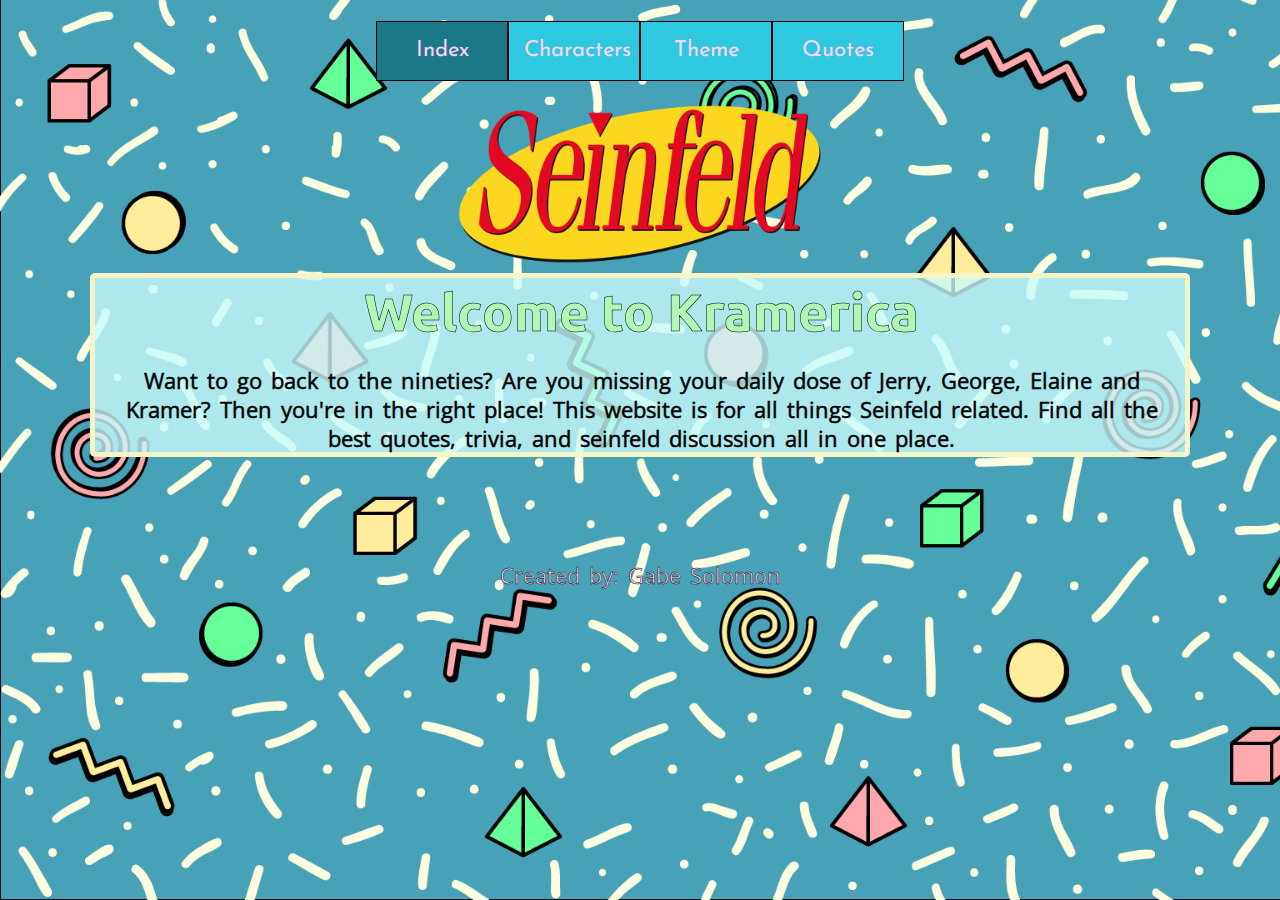
<file: index.html>
<!--
	Images on this page:  "seinfeld_crew.png", "Seinfeld_logo.png", all resized
-->

<!DOCTYPE html>
<html lang="en">
	<head>
		<meta charset="utf-8">
		<link rel="stylesheet" type="text/css" href="css/html5reset.css">
		<link rel="stylesheet" type="text/css" href="css/style.css">
		<title>Kramerica</title>
	</head>
	<body>
		<a href= "#content" class="skip">Skip To Content</a>
		<header>
			<div class = "nav">
			  	<a href="index.html" class = "current" >Index</a>
			  	<a href="characters.html">Characters</a>
			  	<a href="theme.html">Theme</a>
			  	<a href="quotes.html">Quotes</a>
		  	</div>
		</header>
		<main class = home>
			<img src="images/Seinfeld_logo.png" alt="logo" class="logo-image">
			<div class="tp">
				<h1 class = "welcome" id="content"> Welcome to Kramerica</h1>
				<br>
				<p>Want to go back to the nineties?  Are you missing your daily dose of Jerry, George, Elaine and Kramer?  Then you're in the right place!  This website is for all things Seinfeld related.  Find all the best quotes, trivia, and seinfeld discussion all in one place.</p>
			</div>
			<br><br><br><br><br>
		</main>
	 	<footer>
	 		<p>Created by: Gabe Solomon</p>
		</footer>
	</body>
</html>
</file>
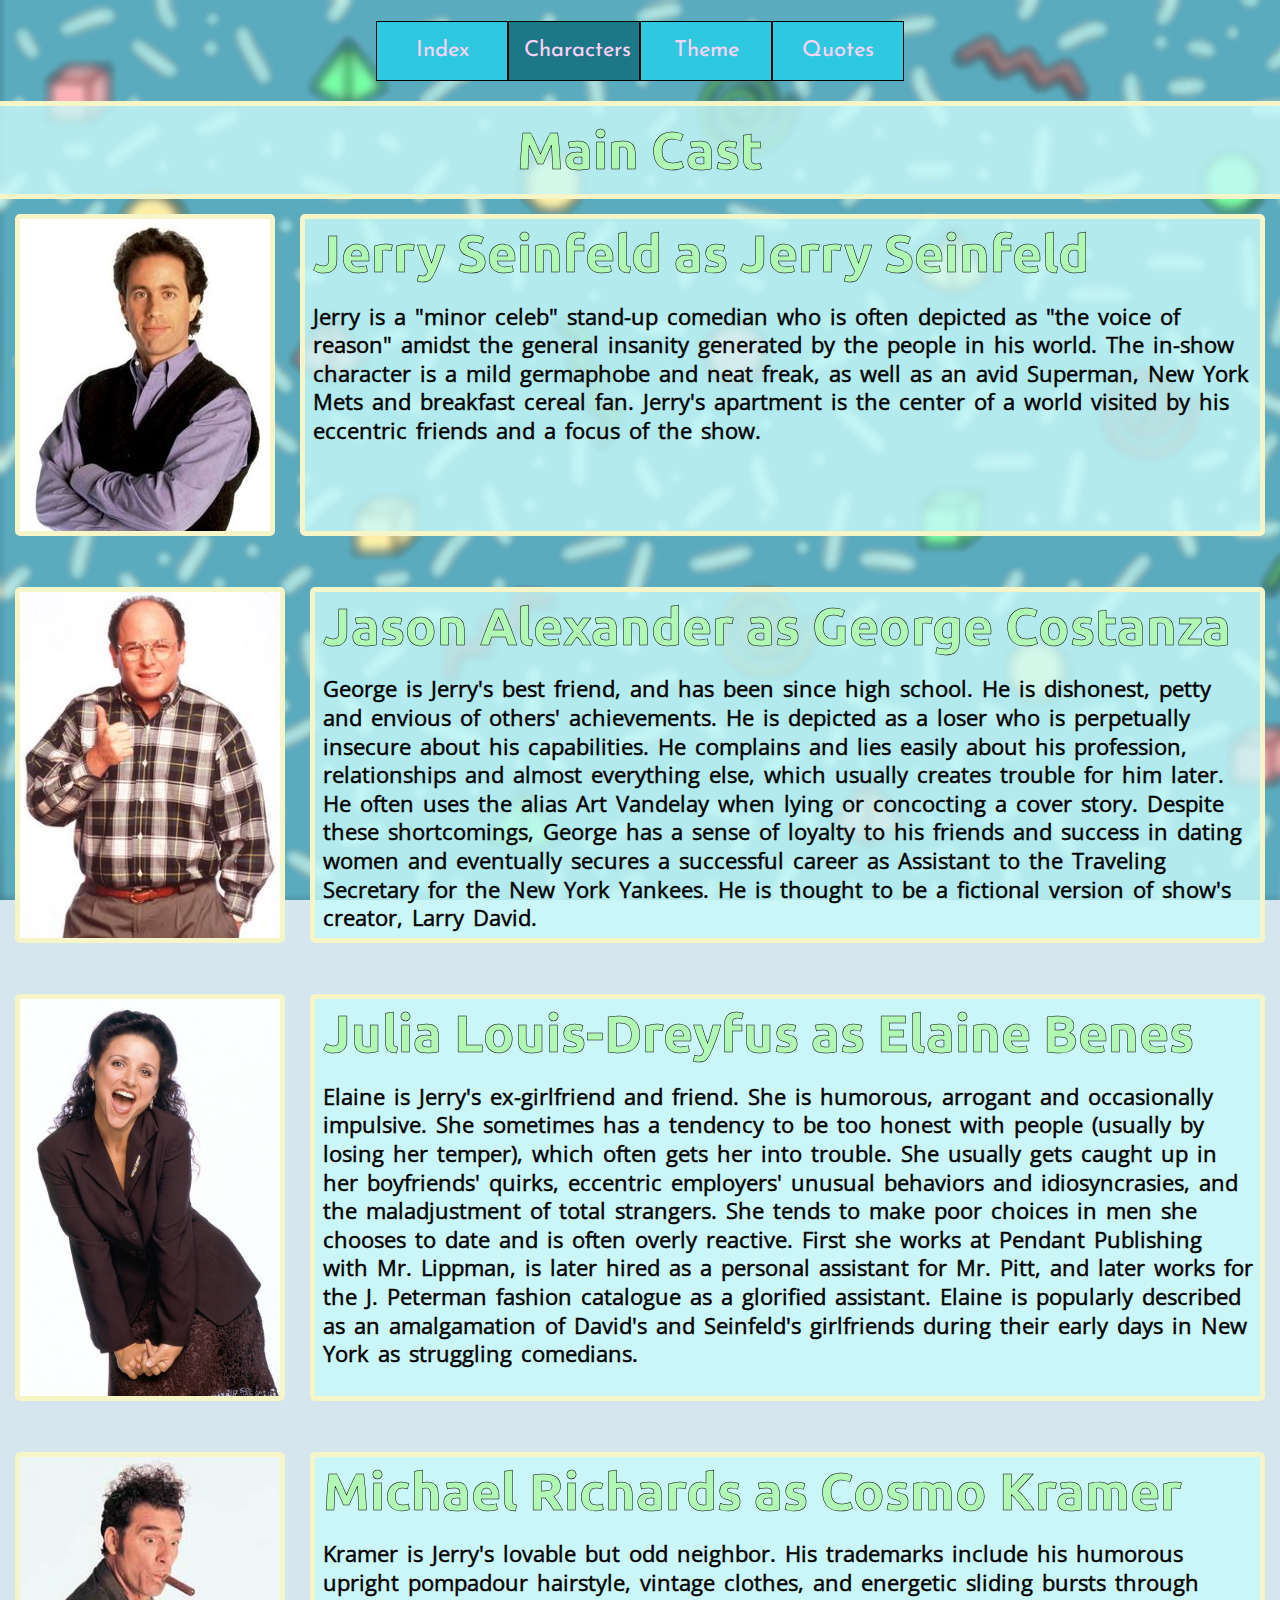
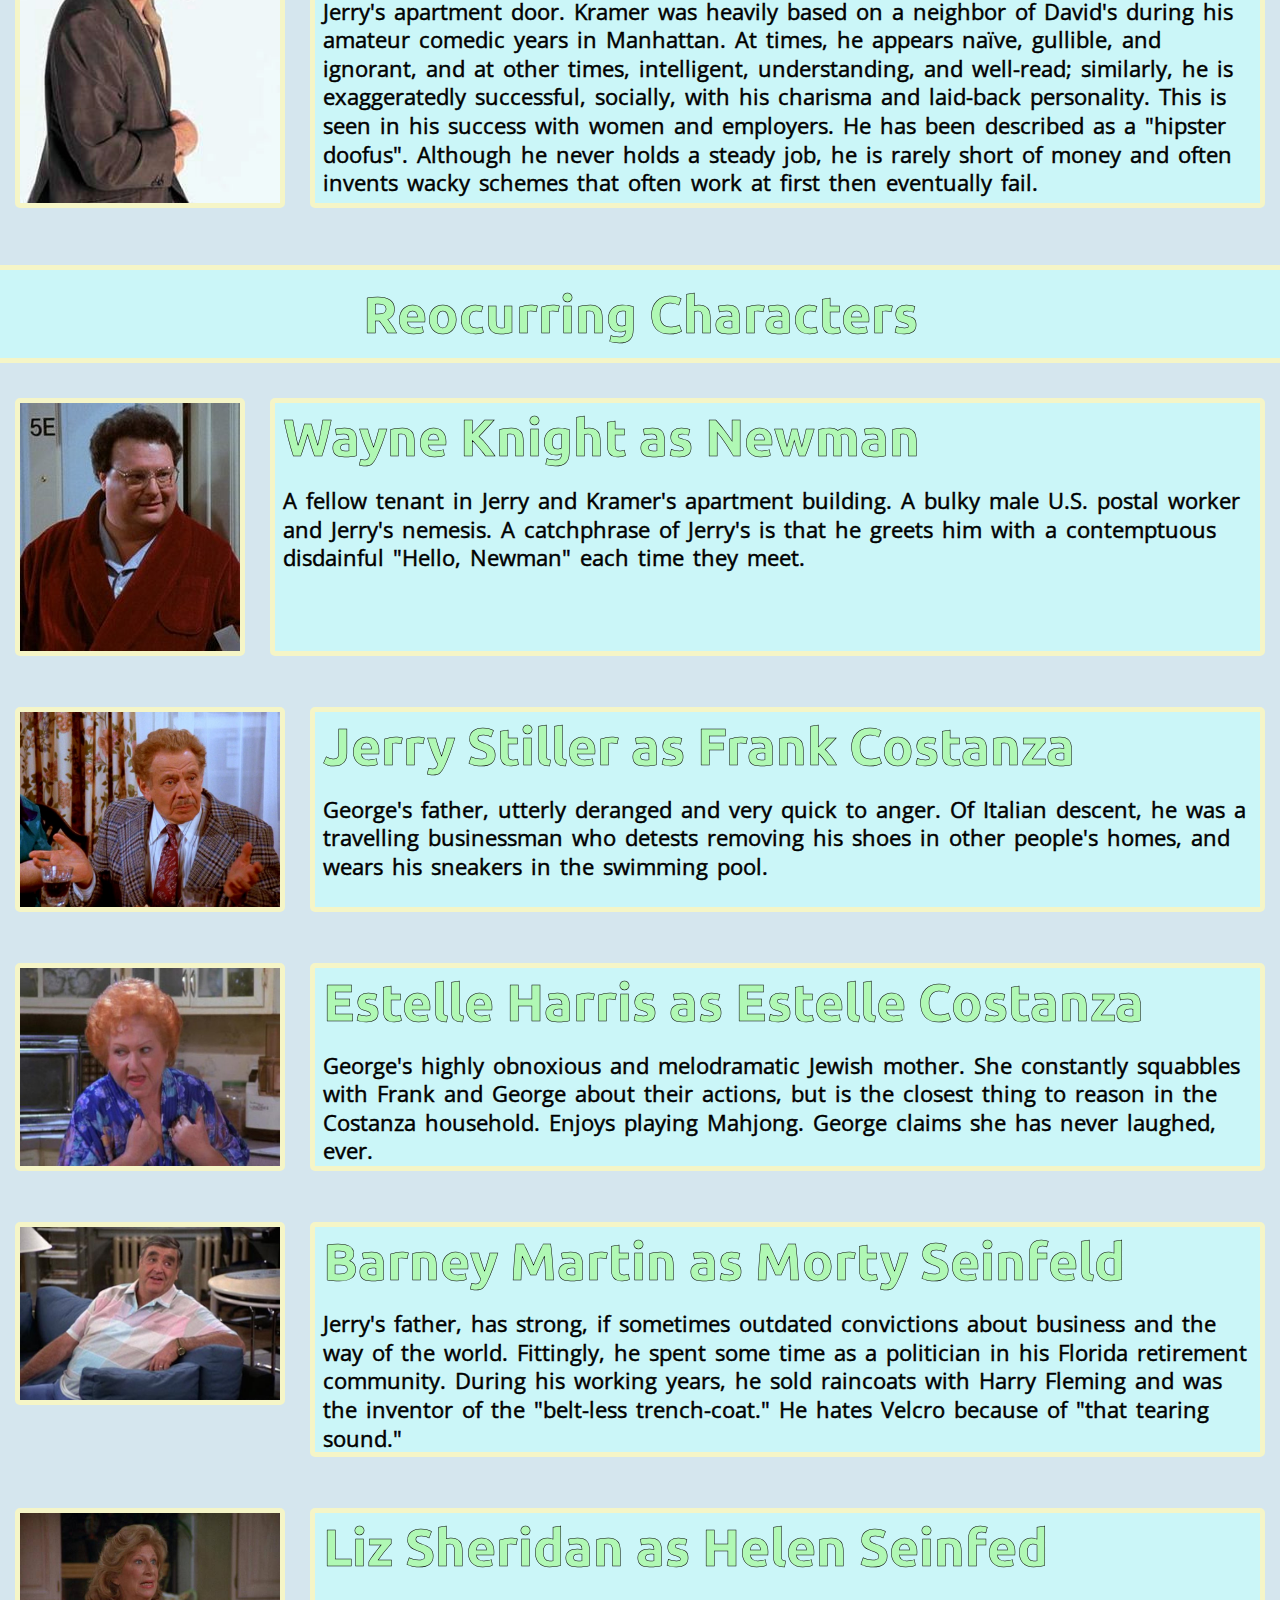
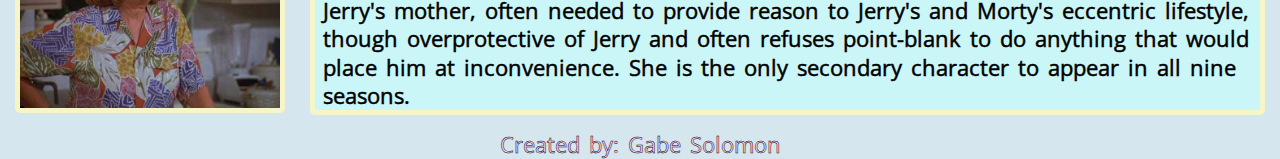
<file: characters.html>
<!--
	Images on this page: "Cosmo_Kramer.jpg", "Elain_Benes.jpg", "Estelle_Costanza.jpg", "Frank_Costanza.jpg", "George_Costanza.jpg", "Helen_Seinfeld.jpg", "Jerry_Seinfeld.jpg", "Morty_Seinfeld.jpg", "Newman.jpg", all resized
-->

<!DOCTYPE html>
<html lang="en">
	<head>   
		<meta charset="UTF-8">
		<link rel="stylesheet" type="text/css" href="css/html5reset.css">
		<link rel="stylesheet" type="text/css" href="css/style.css">
		<link rel="stylesheet" href="https://use.fontawesome.com/releases/v5.7.1/css/all.css" integrity="sha384-fnmOCqbTlWIlj8LyTjo7mOUStjsKC4pOpQbqyi7RrhN7udi9RwhKkMHpvLbHG9Sr" crossorigin="anonymous">
		<title>Characters</title>
	</head>
	<body class="blur">
		<a href= "#content" class="skip">Skip To Content</a>
		<header>
			<div class="nav" id="top">
			  	<a href="index.html">Index</a>
			  	<a href="characters.html"  class = "current">Characters</a>
			  	<a href="theme.html">Theme</a>
			  	<a href="quotes.html">Quotes</a>
			</div>
		</header>
		<main class="characters">
			<div class="banner">
				<h1>Main Cast</h1>
			</div>
			<div class="character_container">
				<img src="images/Jerry_Seinfeld.jpg" alt="Jerry Seinfeld" class="character">
				<div class="tp">
					<h1 id="content">Jerry Seinfeld as Jerry Seinfeld</h1>
					<p>Jerry is a "minor celeb" stand-up comedian who is often depicted as "the voice of reason" amidst the general insanity generated by the people in his world. The in-show character is a mild germaphobe and neat freak, as well as an avid Superman, New York Mets and breakfast cereal fan. Jerry's apartment is the center of a world visited by his eccentric friends and a focus of the show.</p>
				</div>
			</div>
			<br>
			<div class="character_container">
				<img src="images/George_Costanza.jpg" alt="George Costanza" class="character">
				<div class="tp">
					<h1>Jason Alexander as George Costanza</h1>
					<p>George is Jerry's best friend, and has been since high school. He is dishonest, petty and envious of others' achievements. He is depicted as a loser who is perpetually insecure about his capabilities. He complains and lies easily about his profession, relationships and almost everything else, which usually creates trouble for him later. He often uses the alias Art Vandelay when lying or concocting a cover story. Despite these shortcomings, George has a sense of loyalty to his friends and success in dating women and eventually secures a successful career as Assistant to the Traveling Secretary for the New York Yankees. He is thought to be a fictional version of show's creator, Larry David.</p>
				</div>
			</div>
			<br>
			<div class="character_container">
				<img src="images/Elain_Benes.jpg" alt="Elaine Benes" class="character">
				<div class="tp">
					<h1>Julia Louis-Dreyfus as Elaine Benes</h1>
					<p>Elaine is Jerry's ex-girlfriend and friend. She is humorous, arrogant and occasionally impulsive. She sometimes has a tendency to be too honest with people (usually by losing her temper), which often gets her into trouble. She usually gets caught up in her boyfriends' quirks, eccentric employers' unusual behaviors and idiosyncrasies, and the maladjustment of total strangers. She tends to make poor choices in men she chooses to date and is often overly reactive. First she works at Pendant Publishing with Mr. Lippman, is later hired as a personal assistant for Mr. Pitt, and later works for the J. Peterman fashion catalogue as a glorified assistant. Elaine is popularly described as an amalgamation of David's and Seinfeld's girlfriends during their early days in New York as struggling comedians.</p>
				</div>
			</div>
			<br>
			<div class="character_container">
				<img src="images/Cosmo_Kramer.jpg" alt="Cosmo Kramer" class="character">
				<div class="tp">
					<h1>Michael Richards as Cosmo Kramer</h1>
					<p>Kramer is Jerry's lovable but odd neighbor. His trademarks include his humorous upright pompadour hairstyle, vintage clothes, and energetic sliding bursts through Jerry's apartment door. Kramer was heavily based on a neighbor of David's during his amateur comedic years in Manhattan. At times, he appears naïve, gullible, and ignorant, and at other times, intelligent, understanding, and well-read; similarly, he is exaggeratedly successful, socially, with his charisma and laid-back personality. This is seen in his success with women and employers. He has been described as a "hipster doofus". Although he never holds a steady job, he is rarely short of money and often invents wacky schemes that often work at first then eventually fail.</p>
				</div>
			</div>
			<br><br>
			<div class="banner">
				<h1>Reocurring Characters</h1>
			</div>
			<br>
			<div class="character_container">
				<img src="images/Newman.jpg" alt="Newman" class="character">
				<div class="tp">
					<h1>Wayne Knight as Newman</h1>
					<p>A fellow tenant in Jerry and Kramer's apartment building. A bulky male U.S. postal worker and Jerry's nemesis. A catchphrase of Jerry's is that he greets him with a contemptuous disdainful "Hello, Newman" each time they meet.</p>
				</div>
			</div>
			<br>
			<div class="character_container">
				<img src="images/Frank_Costanza.jpg" alt="Frank Costanza" class="character">
				<div class="tp">
					<h1>Jerry Stiller as Frank Costanza</h1>
					<p>George's father, utterly deranged and very quick to anger. Of Italian descent, he was a travelling businessman who detests removing his shoes in other people's homes, and wears his sneakers in the swimming pool.</p>
				</div>
			</div>
			<br>
			<div class="character_container">
				<img src="images/Estelle_Costanza.jpg" alt="Estelle Costanza" class="character">
				<div class="tp">
					<h1>Estelle Harris as Estelle Costanza</h1>
					<p>George's highly obnoxious and melodramatic Jewish mother. She constantly squabbles with Frank and George about their actions, but is the closest thing to reason in the Costanza household. Enjoys playing Mahjong. George claims she has never laughed, ever.</p>
				</div>
			</div>
			<br>
			<div class="character_container">
				<img src="images/Morty_Seinfeld.jpg" alt="Morty Seinfeld" class="character">
				<div class="tp">
					<h1>Barney Martin as Morty Seinfeld</h1>
					<p>Jerry's father, has strong, if sometimes outdated convictions about business and the way of the world. Fittingly, he spent some time as a politician in his Florida retirement community. During his working years, he sold raincoats with Harry Fleming and was the inventor of the "belt-less trench-coat." He hates Velcro because of "that tearing sound."</p>
				</div>
			</div>
			<br>
			<div class="character_container">
				<img src="images/Helen_Seinfeld.jpg" alt="Helen Seinfeld" class="character">
				<div class="tp">
					<h1>Liz Sheridan as Helen Seinfed</h1>
					<p>Jerry's mother, often needed to provide reason to Jerry's and Morty's eccentric lifestyle, though overprotective of Jerry and often refuses point-blank to do anything that would place him at inconvenience. She is the only secondary character to appear in all nine seasons.</p>
				</div>
			</div>
		</main>
		<!--
			Character biographies inspired from https://en.wikipedia.org/wiki/Seinfeld
		-->
		<footer>
		  <p>Created by: Gabe Solomon
		  <a href= "#top"><i class="fas fa-arrow-alt-circle-up" alt="Back To Top"></i></a></p>
		</footer>
	</body>
</html>
</file>
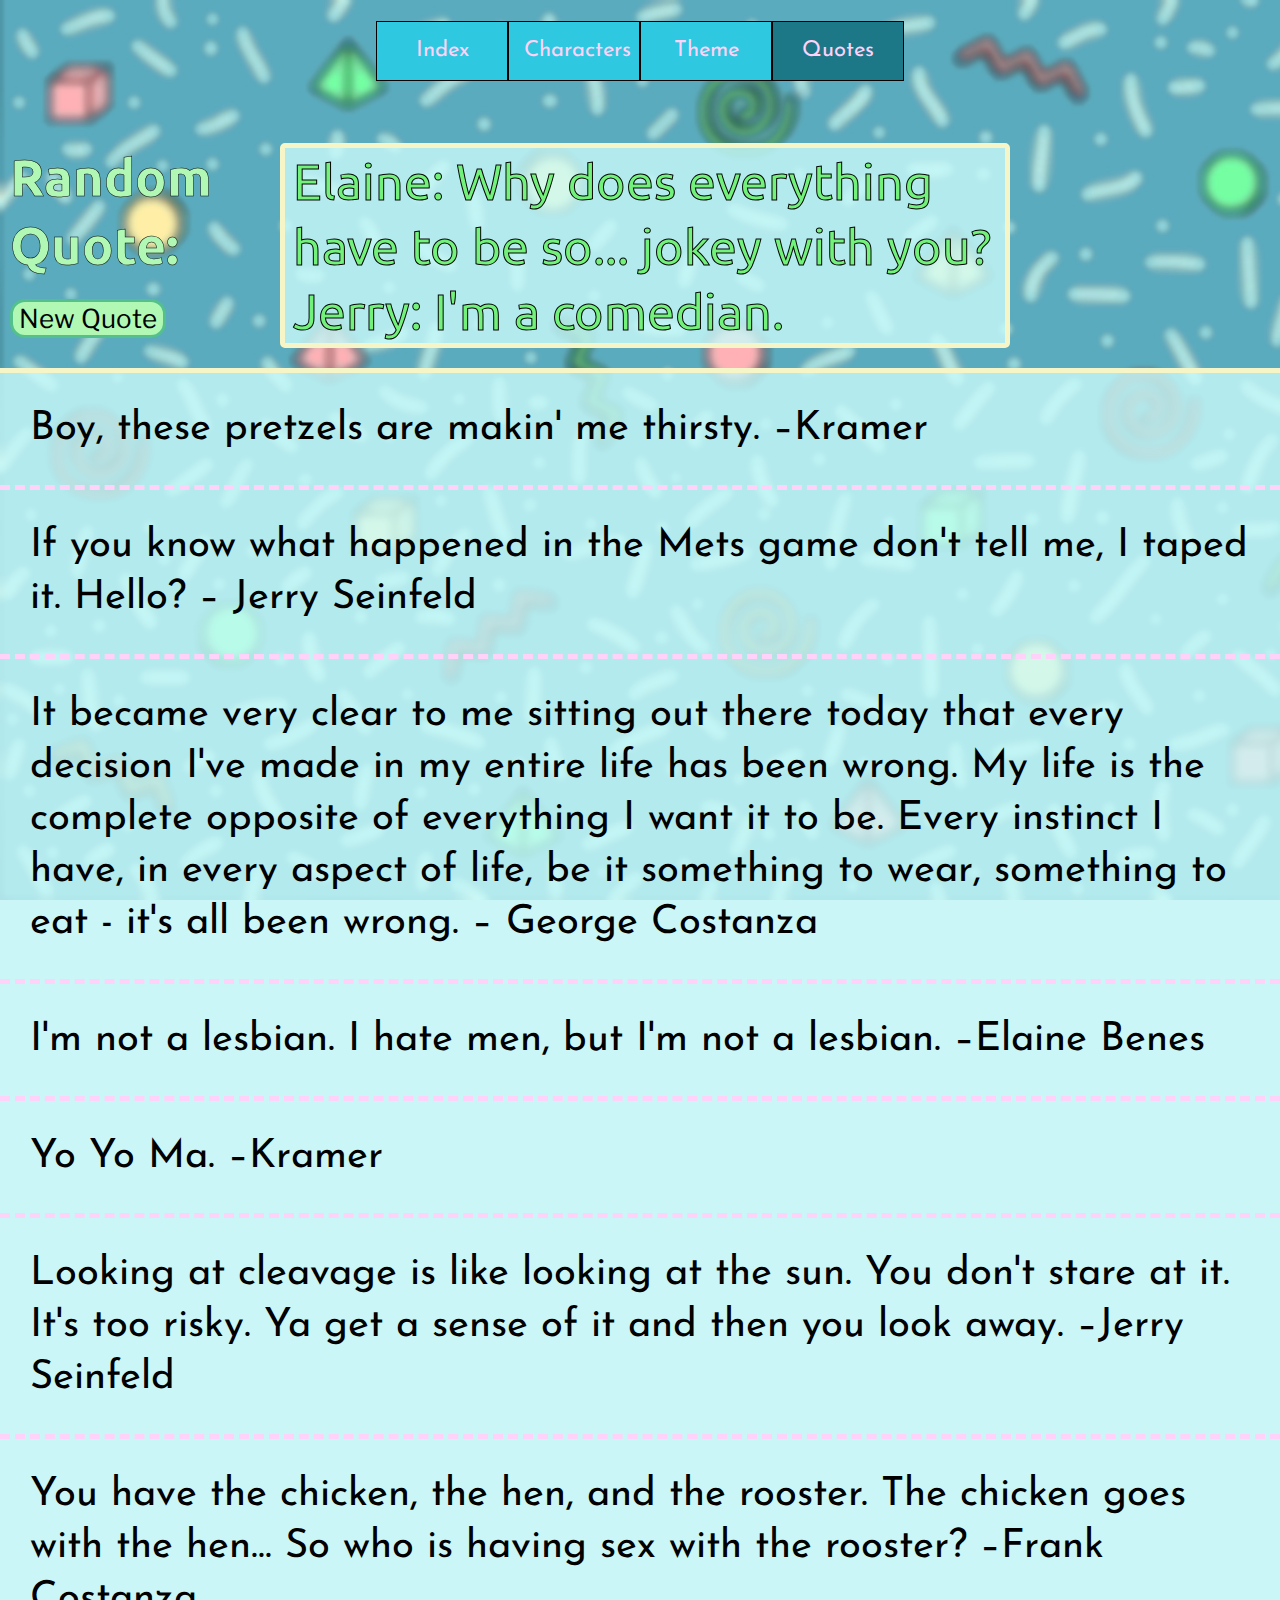
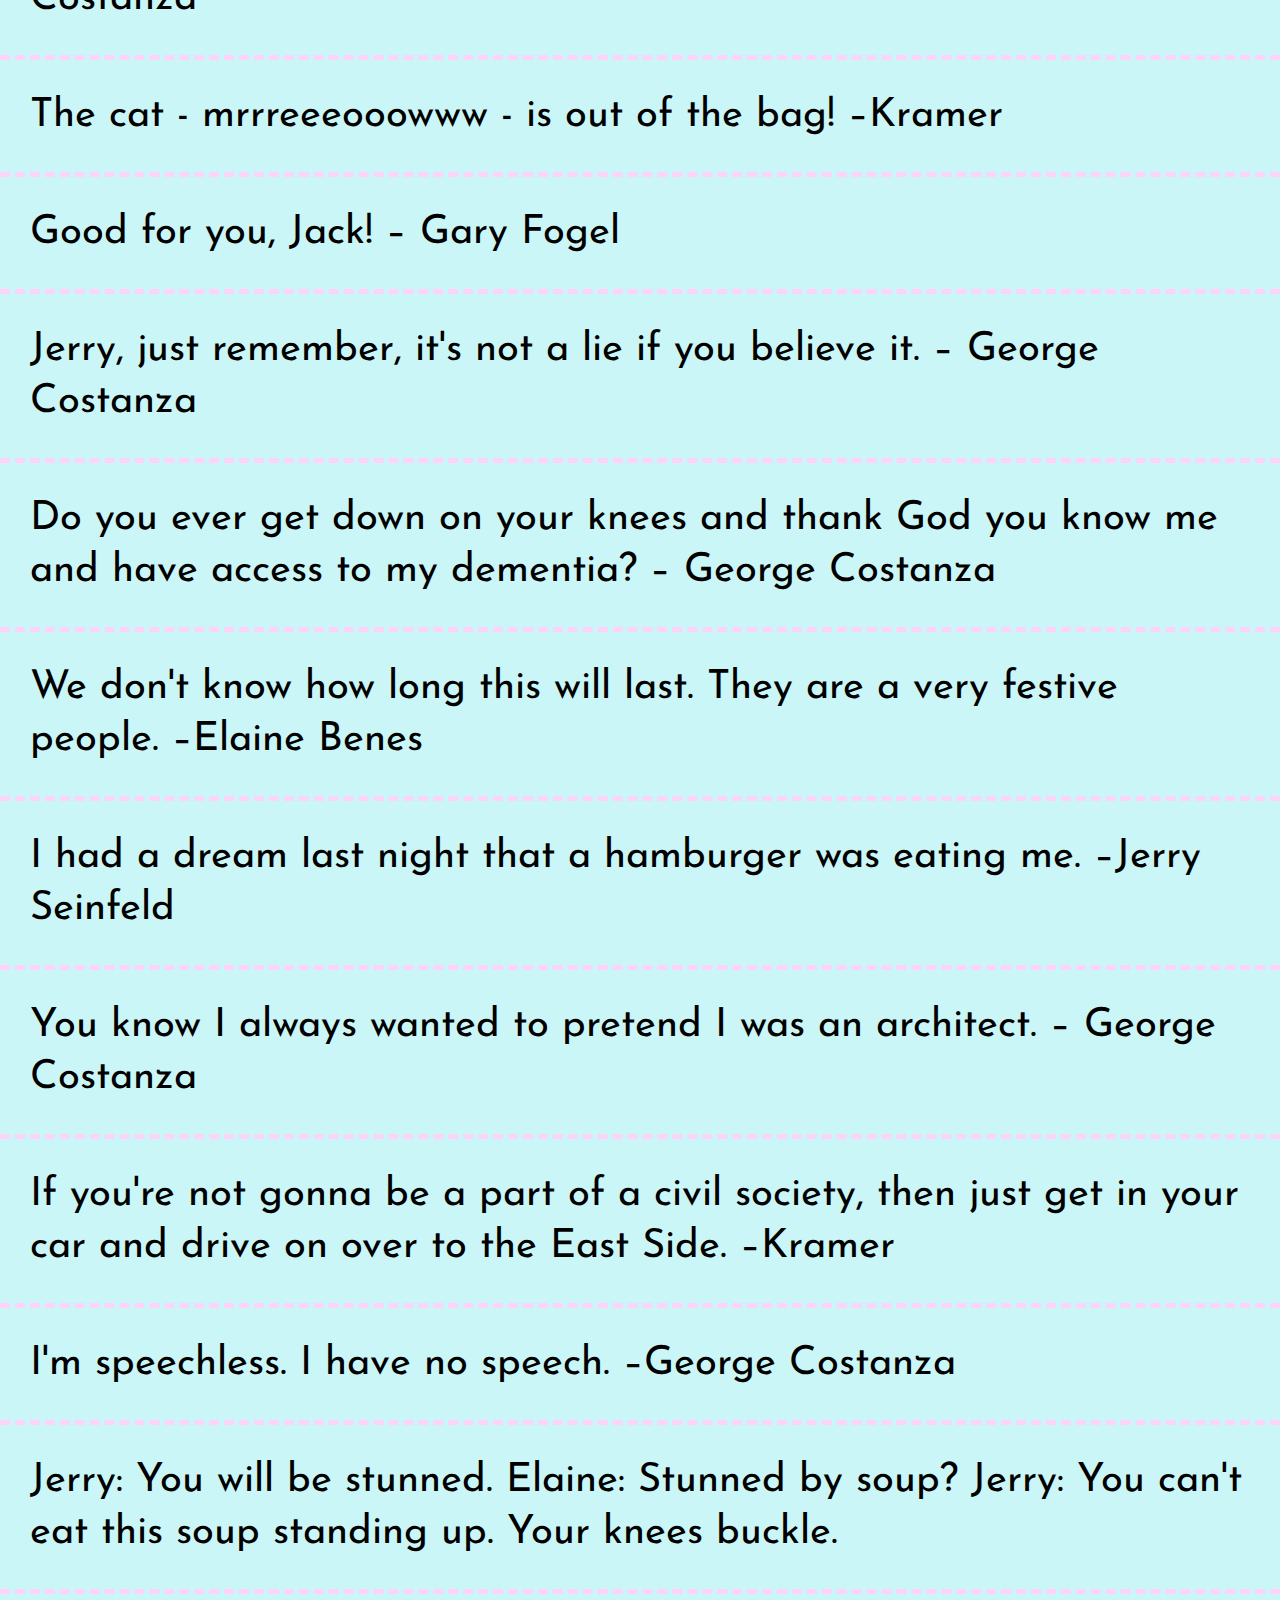
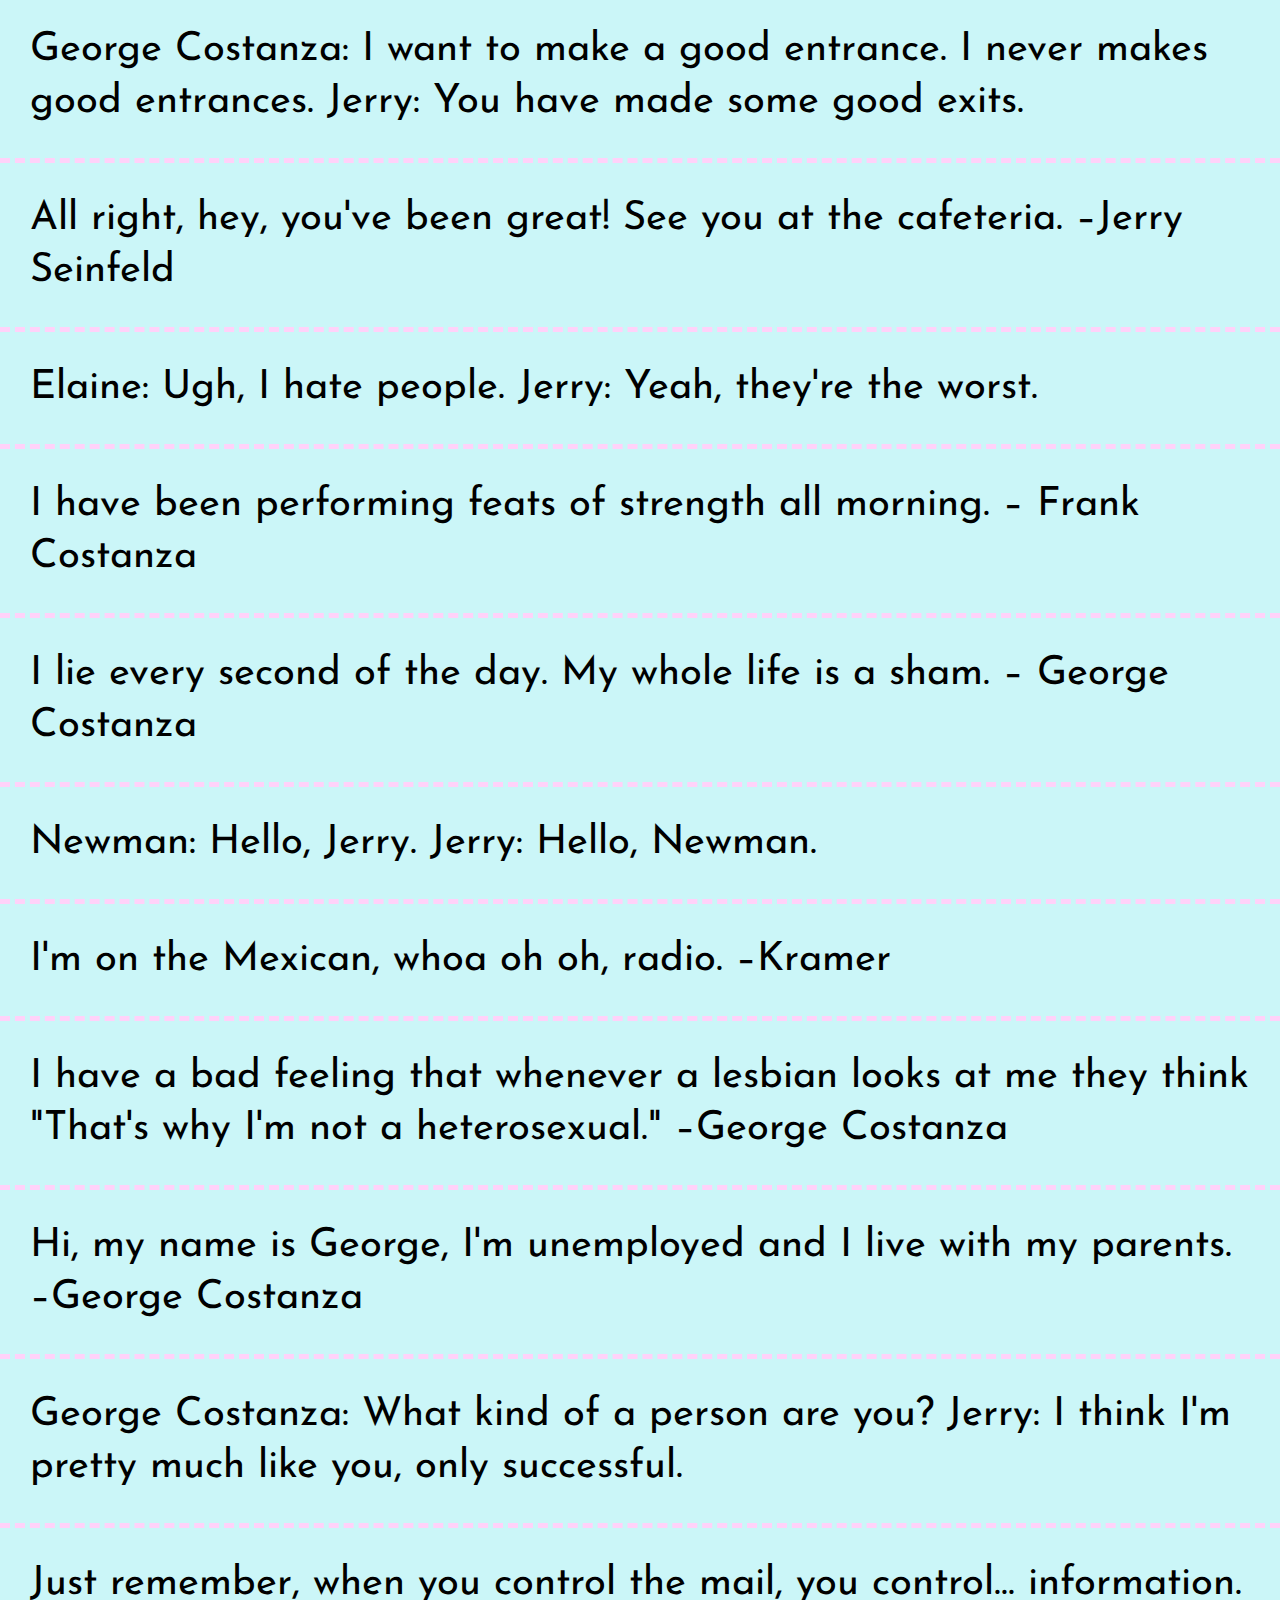
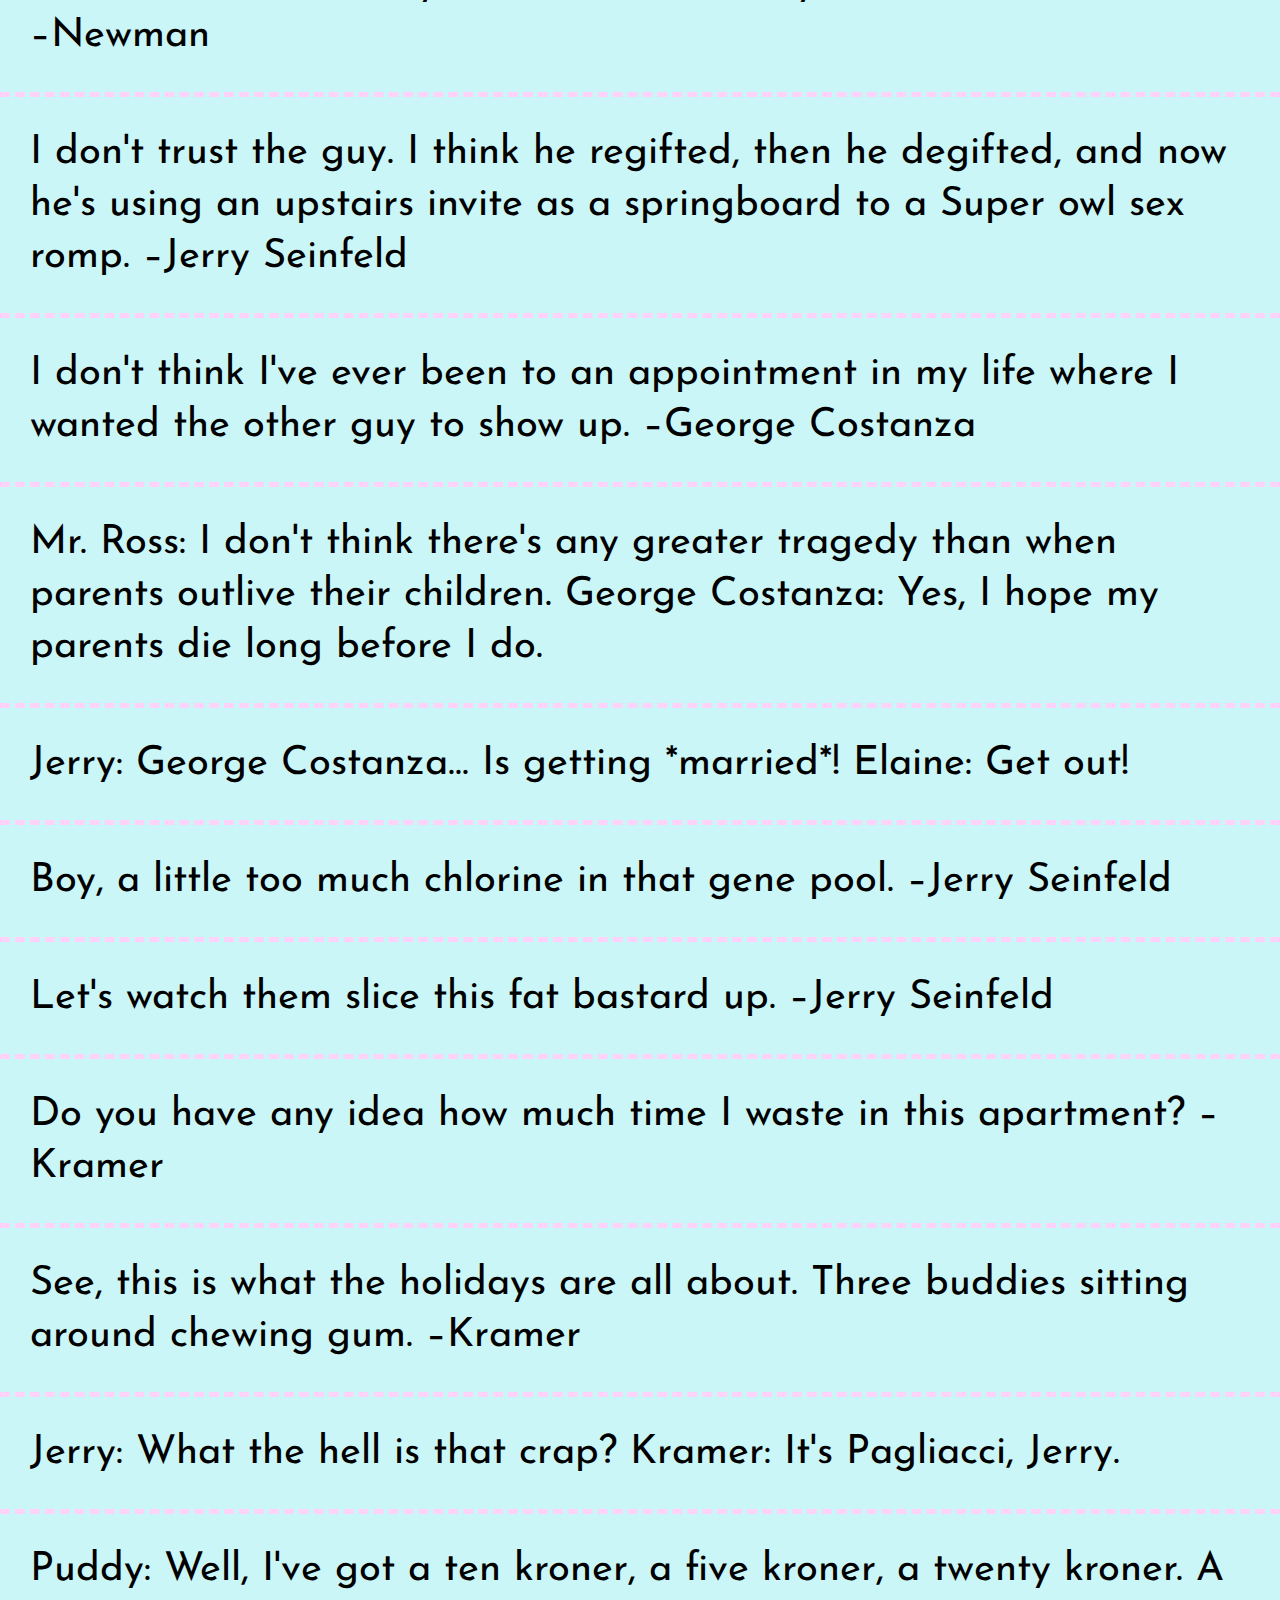
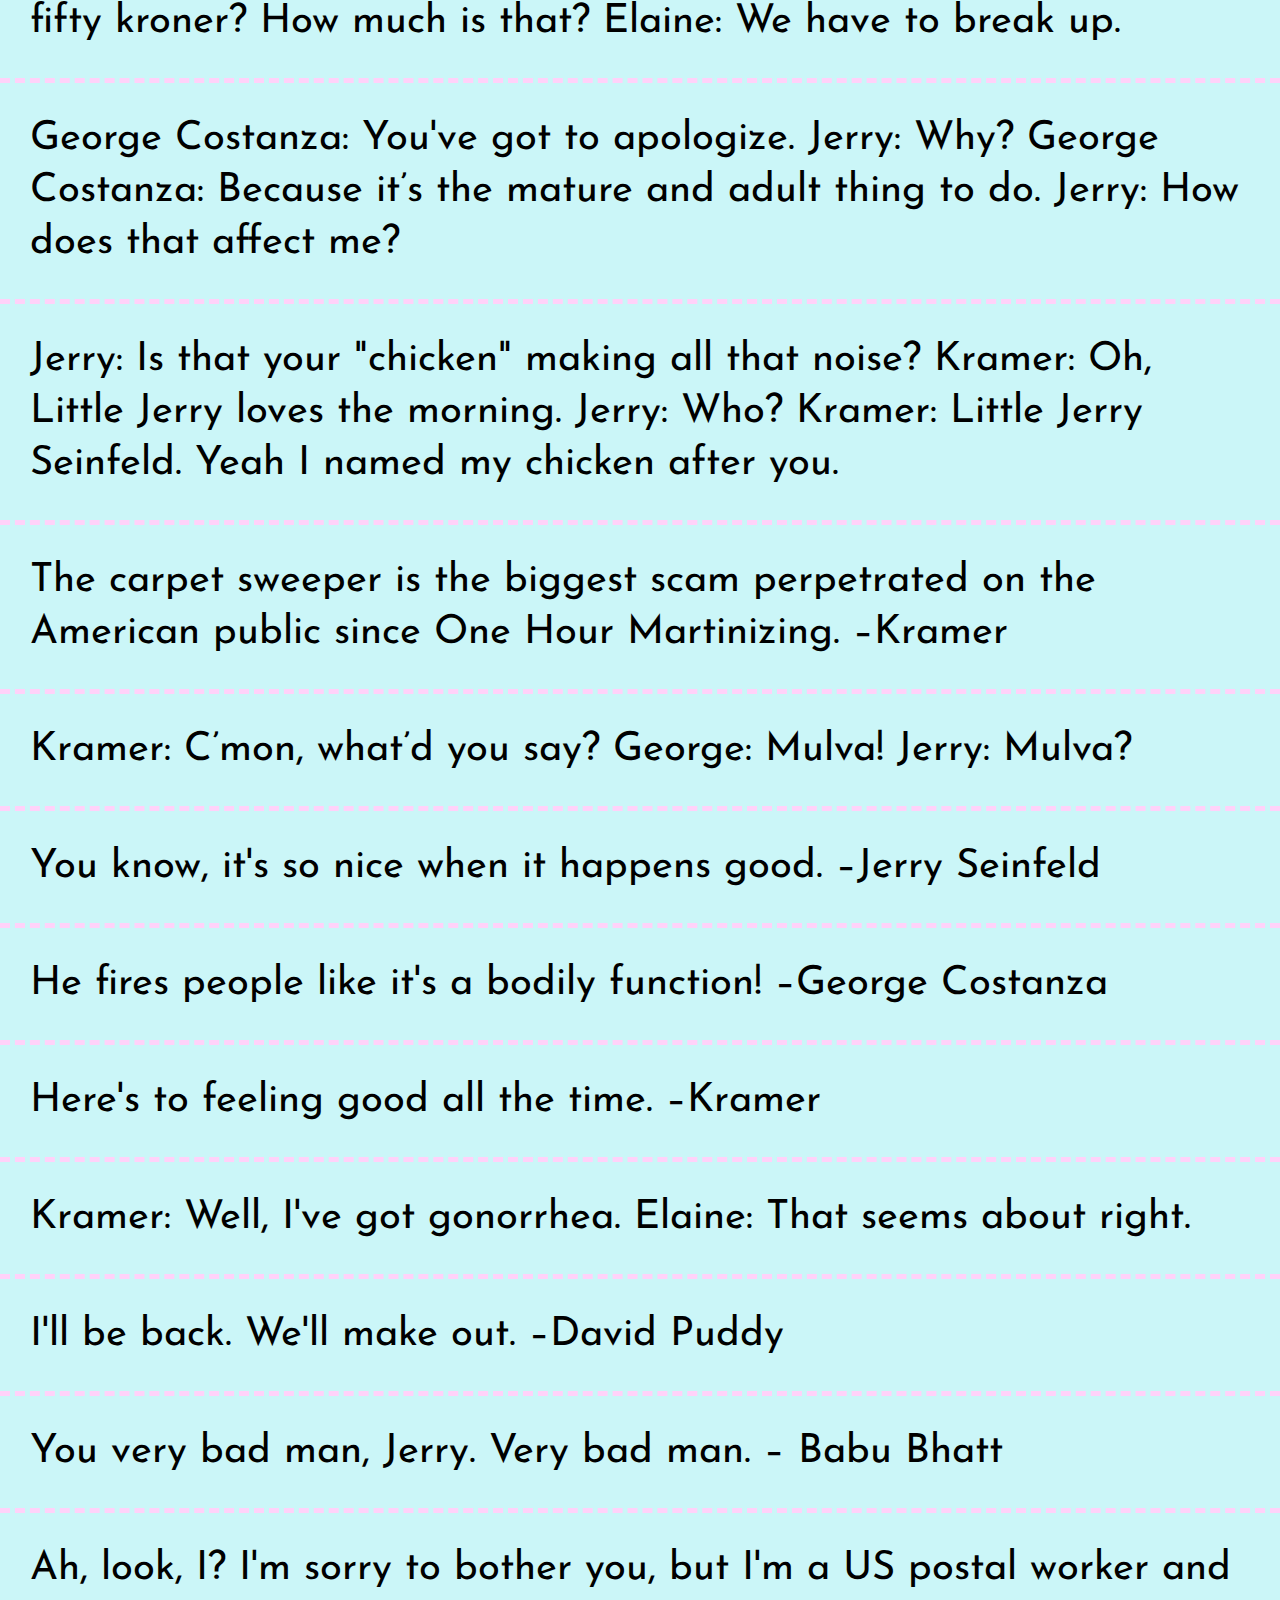
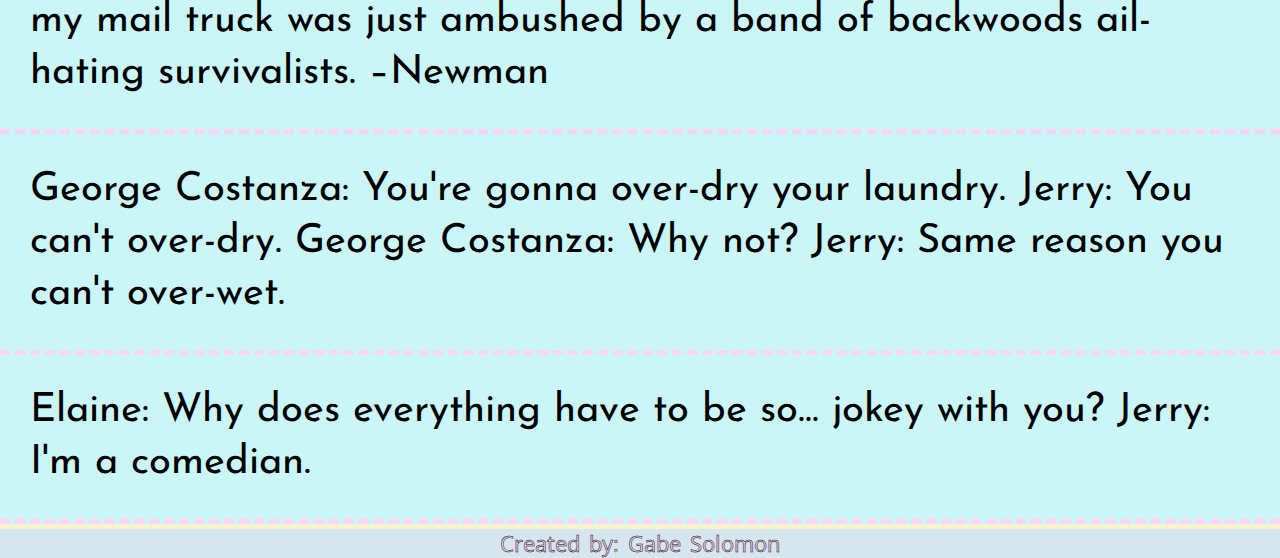
<file: quotes.html>
<!--
	Images on this page: "seinfeld_crew2.png", all resized
-->

<!DOCTYPE html>
<html lang="en">
	<head>
		<meta charset="UTF-8">
		<link rel="stylesheet" type="text/css" href="css/html5reset.css">
		<link rel="stylesheet" type="text/css" href="css/style.css">
		<link rel="stylesheet" href="https://use.fontawesome.com/releases/v5.7.1/css/all.css" integrity="sha384-fnmOCqbTlWIlj8LyTjo7mOUStjsKC4pOpQbqyi7RrhN7udi9RwhKkMHpvLbHG9Sr" crossorigin="anonymous">
		<title>Quotes</title>
	</head>
	<body onload="newQuote()" class="blur">
		<a href= "#content" class="skip">Skip To Content</a>
		<header>
			<div class="nav" id="top">
			  	<a href="index.html">Index</a>
			  	<a href="characters.html">Characters</a>
			  	<a href="theme.html">Theme</a>
			  	<a href="quotes.html" class = "current" >Quotes</a>
			</div>
		</header>
		<main>
			<br>
			<br>
			<div class = quote_container>
				<div>
					<h1 id="content">Random Quote:</h1><br>
					<button onclick="newQuote()" class="quotebtn">New Quote</button>
					<script src="javascript.js"></script>
				</div>
				<div class="randomquote">
					<div class="tp" id="quoteDisplay">

					</div>
				</div>
			</div>
			<div class="quotes">
				<ul>
					<li>Boy, these pretzels are makin' me thirsty. –Kramer</li>

					<li>If you know what happened in the Mets game don't tell me, I taped it. Hello? – Jerry Seinfeld</li>

					<li>It became very clear to me sitting out there today that every decision I've made in my entire life has been wrong. My life is the complete opposite of everything I want it to be. Every instinct I have, in every aspect of life, be it something to wear, something to eat - it's all been wrong. 
						– George Costanza</li>

					<li>I'm not a lesbian. I hate men, but I'm not a lesbian. –Elaine Benes</li>

					<li>Yo Yo Ma. –Kramer</li>

					<li>Looking at cleavage is like looking at the sun. You don't stare at it. It's too risky. Ya get a sense of it and then you look away. –Jerry Seinfeld</li>
					<li>You have the chicken, the hen, and the rooster. The chicken goes with the hen... So who is having sex with the rooster? –Frank Costanza</li>
					<li>The cat - mrrreeeooowww - is out of the bag! –Kramer</li>
					<li>Good for you, Jack! – Gary Fogel</li>
					<li>Jerry, just remember, it's not a lie if you believe it. – George Costanza</li>
					<li>Do you ever get down on your knees and thank God you know me and have access to my dementia? – George Costanza</li>
					<li>We don't know how long this will last. They are a very festive people. –Elaine Benes</li>
					<li>I had a dream last night that a hamburger was eating me. –Jerry Seinfeld</li>
					<li>You know I always wanted to pretend I was an architect. – George Costanza</li>
					<li>If you're not gonna be a part of a civil society, then just get in your car and drive on over to the East Side. –Kramer</li>
					<li>I'm speechless. I have no speech. –George Costanza</li>
					<li>Jerry: You will be stunned. 
						Elaine: Stunned by soup? 
						Jerry: You can't eat this soup standing up. Your knees buckle.</li>
					<li>George Costanza: I want to make a good entrance. I never makes good entrances. 
					Jerry: You have made some good exits.</li>
					<li>All right, hey, you've been great! See you at the cafeteria. –Jerry Seinfeld</li>

					<li>Elaine: Ugh, I hate people. 
						Jerry: Yeah, they're the worst.</li>
					<li>I have been performing feats of strength all morning. – Frank Costanza</li>
					<li>I lie every second of the day. My whole life is a sham. – George Costanza</li>
					<li>Newman: Hello, Jerry. 
						Jerry: Hello, Newman.</li>
					<li>I'm on the Mexican, whoa oh oh, radio. –Kramer</li>
					<li>I have a bad feeling that whenever a lesbian looks at me they think "That's why I'm not a heterosexual." –George Costanza</li>
					<li>Hi, my name is George, I'm unemployed and I live with my parents. –George Costanza</li>
					<li>George Costanza: What kind of a person are you? 
						Jerry: I think I'm pretty much like you, only successful.</li>
					<li>Just remember, when you control the mail, you control... information. –Newman</li>
						<li>I don't trust the guy. I think he regifted, then he degifted, and now he's using an upstairs invite as a springboard to a Super owl sex romp. –Jerry Seinfeld</li>
					<li>I don't think I've ever been to an appointment in my life where I wanted the other guy to show up. –George Costanza</li>
					<li>Mr. Ross: I don't think there's any greater tragedy than when parents outlive their children. 
						George Costanza: Yes, I hope my parents die long before I do.</li>
					<li>Jerry: George Costanza... Is getting *married*! 
						Elaine: Get out!</li>
					<li>Boy, a little too much chlorine in that gene pool. –Jerry Seinfeld</li>
					<li>Let's watch them slice this fat bastard up. –Jerry Seinfeld</li>
					<li>Do you have any idea how much time I waste in this apartment? –Kramer</li>
					<li>See, this is what the holidays are all about. Three buddies sitting around chewing gum. –Kramer</li>
					<li>Jerry: What the hell is that crap? 
						Kramer: It's Pagliacci, Jerry.</li>
					<li>Puddy: Well, I've got a ten kroner, a five kroner, a twenty kroner. A fifty kroner? How much is that? 
						Elaine: We have to break up.</li>
					<li>George Costanza: You've got to apologize. 
						Jerry: Why? 
						George Costanza: Because it’s the mature and adult thing to do. 
						Jerry: How does that affect me?</li>
					<li>Jerry: Is that your "chicken" making all that noise? 
						Kramer: Oh, Little Jerry loves the morning. 
						Jerry: Who? 
						Kramer: Little Jerry Seinfeld. Yeah I named my chicken after you.</li>
					<li>The carpet sweeper is the biggest scam perpetrated on the American public since One Hour Martinizing. –Kramer</li>
					<li>Kramer: C’mon, what’d you say?
						George: Mulva!
						Jerry: Mulva?</li>
					<li>You know, it's so nice when it happens good. –Jerry Seinfeld</li>
					<li>He fires people like it's a bodily function! –George Costanza</li>
					<li>Here's to feeling good all the time. –Kramer</li>
					<li>Kramer: Well, I've got gonorrhea. 
						Elaine: That seems about right.</li>
					<li>I'll be back. We'll make out. –David Puddy</li>
					<li>You very bad man, Jerry. Very bad man. – Babu Bhatt</li>
						<li>Ah, look, I? I'm sorry to bother you, but I'm a US postal worker and my mail truck was just ambushed by a band of backwoods ail-hating survivalists. –Newman</li>
					<li>George Costanza: You're gonna over-dry your laundry. 
						Jerry: You can't over-dry. 
						George Costanza: Why not? 
						Jerry: Same reason you can't over-wet.</li>
					<li>Elaine: Why does everything have to be so... jokey with you? 
					Jerry: I'm a comedian.</li>
				</ul>
			</div>
		</main>

		<footer>
		  <p>Created by: Gabe Solomon
		  <a href= "#top"><i class="fas fa-arrow-alt-circle-up" alt="Back To Top"></i></a></p>
		</footer>
	</body>
</html>
</file>
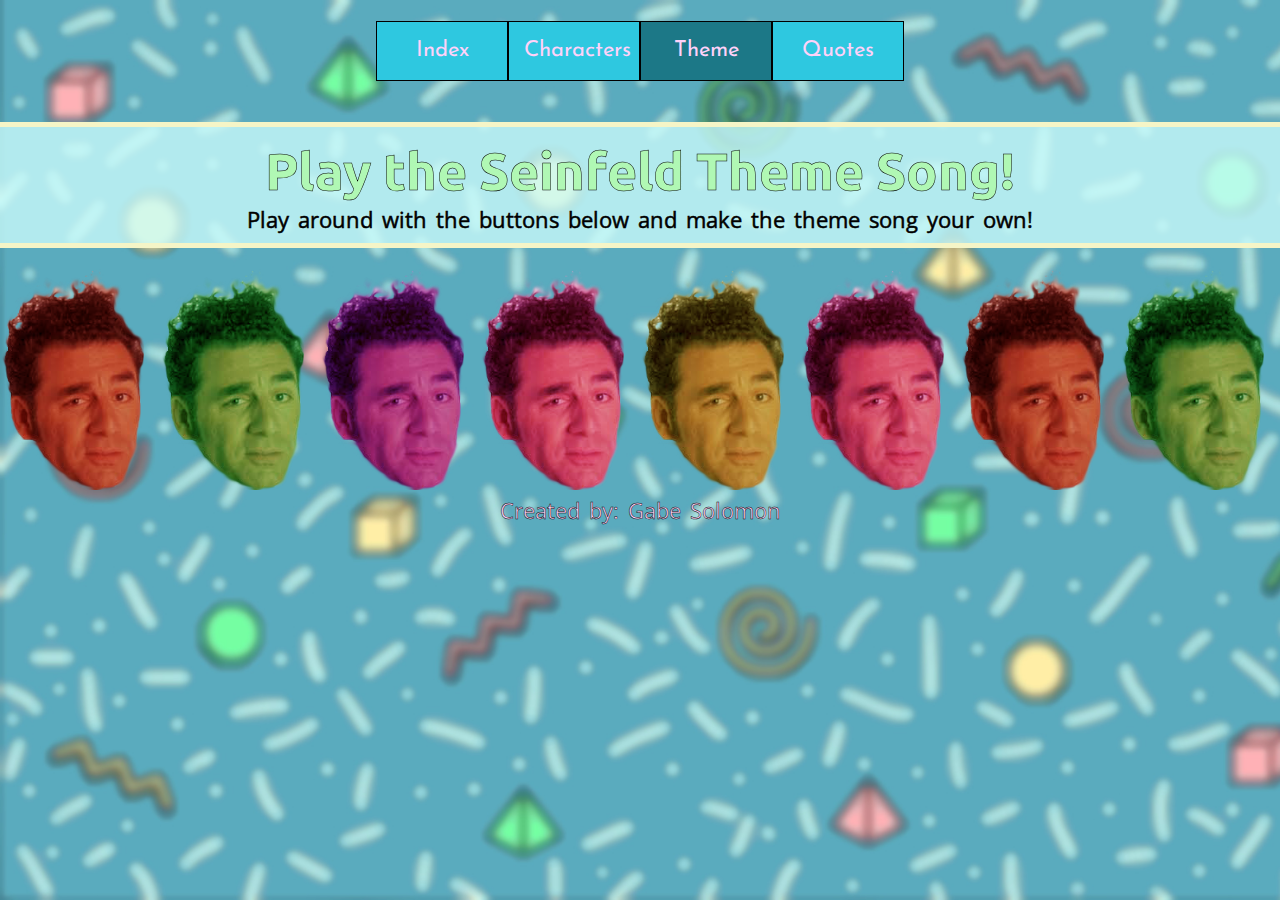
<file: theme.html>
<!--
	Images on this page: "button.png", all resized
-->

<!DOCTYPE html>
<html lang="en">
	<head>
		<meta charset="UTF-8">
		<link rel="stylesheet" type="text/css" href="css/html5reset.css">
		<link rel="stylesheet" type="text/css" href="css/style.css">
		<title>Theme</title>
	</head>
	<body class="blur">
		<a href= "#content" class="skip">Skip To Content</a>
		<header>
			<div class="nav">
			  	<a href="index.html">Index</a>
			  	<a href="characters.html">Characters</a>
			  	<a href="theme.html" class = "current" >Theme</a>
			  	<a href="quotes.html">Quotes</a>
			</div>
		</header>
		<main id="content">
			<br>
			<div class="center">
				<div class="banner">
					<h1>Play the Seinfeld Theme Song!</h1>
					<p>Play around with the buttons below and make the theme song your own!</p>
				</div>
			</div>
			<br>
			<div class="theme-container">
				<div class="play">
					<img src="images/kramer_red.png" class="kramer-head" alt="Kramer">
					<audio id="0" src="audio/0.wav"></audio>
					<button class="btn" onclick="document.getElementById('0').play()"></button>
				</div>
				<div class="play">
					<img src="images/kramer_green.png" class="kramer-head" alt="Kramer">
					<audio id="1" src="audio/1.wav"></audio>
					<button class="btn" onclick="document.getElementById('1').play()"></button>
				</div>
				<div class="play">
					<img src="images/kramer_purple.png" class="kramer-head" alt="Kramer">
					<audio id="2" src="audio/2.wav"></audio>
					<button class="btn" onclick="document.getElementById('2').play()"></button>
				</div>
				<div class="play">
					<img src="images/kramer_pink.png" class="kramer-head" alt="Kramer">
					<audio id="3" src="audio/3.wav"></audio>
					<button class="btn" onclick="document.getElementById('3').play()"></button>
				</div>
				<div class="play">
					<img src="images/kramer_yellow.png" class="kramer-head" alt="Kramer">
					<audio id="4" src="audio/4.wav"></audio>
					<button class="btn" onclick="document.getElementById('4').play()"></button>
				</div>
				<div class="play">
					<img src="images/kramer_pink.png" class="kramer-head" alt="Kramer">
					<audio id="5" src="audio/5.wav"></audio>
					<button class="btn" onclick="document.getElementById('5').play()"></button>
				</div>
				<div class="play">
					<img src="images/kramer_red.png" class="kramer-head" alt="Kramer">
					<audio id="6" src="audio/6.wav"></audio>
					<button class="btn" onclick="document.getElementById('6').play()"></button>
				</div>
				<div class="play">
					<img src="images/kramer_green.png" class="kramer-head" alt="Kramer">
					<audio id="7" src="audio/7.wav"></audio>
					<button class="btn" onclick="document.getElementById('7').play()"></button>
				</div>
			</div>
		</main>
		<footer>
		  <p>Created by: Gabe Solomon</p>
		</footer>
	</body>
</html>
</file>
<file: css/style.css>
@import url('https://fonts.googleapis.com/css?family=Libre+Franklin');
@import url('https://fonts.googleapis.com/css?family=Fira+Sans:400,700i');
@import url('https://fonts.googleapis.com/css?family=Josefin+Sans');
@import url('https://fonts.googleapis.com/css?family=Ubuntu:500');
@import url('https://fonts.googleapis.com/css?family=Open+Sans');

.nav{
  margin-left: 220px;
  margin-right: 220px;
  display: flex;
  justify-content: center;
  padding-bottom: : 50px;
}

.nav a{
  padding: 15px;
  color: #FFD2F9;
  background-color: #2EC8E0;
  text-decoration: none;
  font-family: 'Josefin Sans', sans-serif;
  font-size: 22px;
  text-align: center;
  border-bottom: 1px;
  border-top: 1px;
  border-left: .6px;
  border-right: .6px;
  border-style: solid;
  border-color: black;
  width: 100px;
}

header{
  margin-bottom: 20px;
}

body{
  background: #D5E6EE;
}

a:hover{
  background: #3B9CB0;
}

.center{
  text-align: center;
}

.nav .current{
  background: #1C7887;
}

img.logo_image{
  width: 25vw;
  display: block;
  margin: 0 auto;
  padding: 25px;
}

img.character{
  width: 260px;
  height: 100%;
  margin-right: 25px;
  border: 5px;
  border-radius: 5px;
  border-color: #F5F5C7;
  border-style: solid;
}

div.character_container{
  display: flex;
  flex-flow: nowrap;
  align-content: center;
  align-self: center;
  padding: 15px;
}

div.character_container div h1{
  margin-bottom: 15px;
}

img.button{
  width: 20vw;
}

a.skip{
  position: relative;
  left: -350px;
}

a.skip:focus{
	left: 10px;
	border: 2px solid black;
}

h1{
  font-family: 'Ubuntu', sans-serif;
  font-size: 52px;
  color: #B0F8B4;
  -webkit-text-stroke: .5px black;
}

footer{
  font-family: 'Libre Franklin', sans-serif;
  text-align: center;
  color: #FFD2F9;
}

p{
  font-family: 'Open Sans', sans-serif;
  font-size: 22px;
  -webkit-text-stroke: .5px black;
  word-spacing: 3px;
}

main.home{
  margin-left: 90px;
  margin-right: 90px;
  text-align: center;
}

.reocurring{
  text-align: center;
  font-size: 54px;
}

div.quote_container{
  padding-left: 10px;
  padding-bottom: 20px;
  display: grid;
  grid-template-columns: 270px 730px;
}

div.randomquote{
  font-family: 'Ubuntu', sans-serif;
  font-size: 50px;
  color: #72F27A;
  -webkit-text-stroke: 1px black;
}

.quotes{
  align-content: center;
  background: rgba(200, 250, 250, 0.8);
  border-top: 5px;
  border-bottom: 5px; 
  border-color: #F5F5C7;
  border-style: solid;
}

li{
  font-family: 'Josefin Sans', sans-serif;
  font-size: 40px;
  border-bottom: 5px;
  border-style: dashed;
  border-color: #FFD2F9;
  padding: 30px;
}

.quote_container button{
  background-color: #B0F8B4;
  border-style: solid;
  border-width: 3px;
  border-radius: 15px;
  border-color: #54c08b;
  font-family: 'Libre Franklin', sans-serif;
  font-size: 26px;
}

.play {
  position: relative;
  width: 50%;
}

.play img {
  width: 90%;
  height: auto;
}

.play .btn{
  position: absolute;
  top: 50%;
  left: 50%;
  transform: translate(-50%, -50%);
  -ms-transform: translate(-50%, -50%);
  border: none;
  cursor: pointer;
  opacity: 0;
  width: 170px;
  height: 210px;
}

.tp{
  background: rgba(200, 250, 250, 0.8);
  border: 5px;
  border-radius: 5px;
  border-color: #F5F5C7;
  border-style: solid;
  padding-right: 5px;
  padding-left: 8px;
}

.banner{
  background: rgba(200, 250, 250, 0.8);
  border-top: 5px;
  border-bottom: 5px;
  border-color: #F5F5C7;
  border-style: solid;
  text-align: center;
  padding-top: 10px;
  padding-bottom: 10px;
}

.welcome{
  text-align: center;
}

@media (max-width: 980px){
  .nav a{
    color: #FFD2F9;
    background-color: #2EC8E0;
    text-decoration: none;
    font-family: 'Josefin Sans', sans-serif;
    font-size: 44px;
    text-align: center;
    border-bottom: 1px;
    border-top: 1px;
    border-left: .5px;
    border-right: .5px;
    border-style: solid;
    border-color: black;
    width: 220px;
    height: 40px;
  }

  div.character_container{
    display: flex;
    flex-flow: wrap;
    justify-content: center;
    align-content: center;
  }

  img.character{
    width: auto;
    height: 50vw; 
    margin-bottom: 25px;
    border: 5px;
    border-radius: 5px;
    border-color: #F5F5C7;
    border-style: solid;
  }

  div.theme-container{
    display: flex;
    flex-flow: wrap;
    justify-content: center;
  }

  body{
    background-image: url("../images/bg2.jpg");
    background-size: 100%;
    background-repeat: repeat;
    background-attachment: fixed;
    line-height: 1.3;
  }

  body.blur{
    background-image: url("../images/bg3.jpg");
    background-size: cover;
    background-repeat: no-repeat;
    background-attachment: fixed;
    line-height: 1.3;
  }

  .logo-image{
    width: 60vw;
    padding: 80px;
  }

  .play .btn{
    position: absolute;
    top: 50%;
    left: 50%;
    transform: translate(-50%, -50%);
    -ms-transform: translate(-50%, -50%);
    border: none;
    cursor: pointer;
    border-radius: 5px;
    opacity: 0;
    width: 160px;
    height: 220px;
  }
}

@media (min-width: 981px){
  div.theme-container{
    display: flex;
    flex-flow: nowrap;
    justify-content: center;
  }

  body{
    background-image: url("../images/bg.png");
    background-size: cover;
    background-repeat: no-repeat;
    background-attachment: fixed;
    line-height: 1.3;
  }

  body.blur{
    background-image: url("../images/bg3.jpg");
    background-size: cover;
    background-repeat: no-repeat;
    background-attachment: fixed;
    line-height: 1.3;
  }

  .logo-image{
    width: 30vw;
  }

  .play:hover{
    width: 60%;
  }
}
</file>
